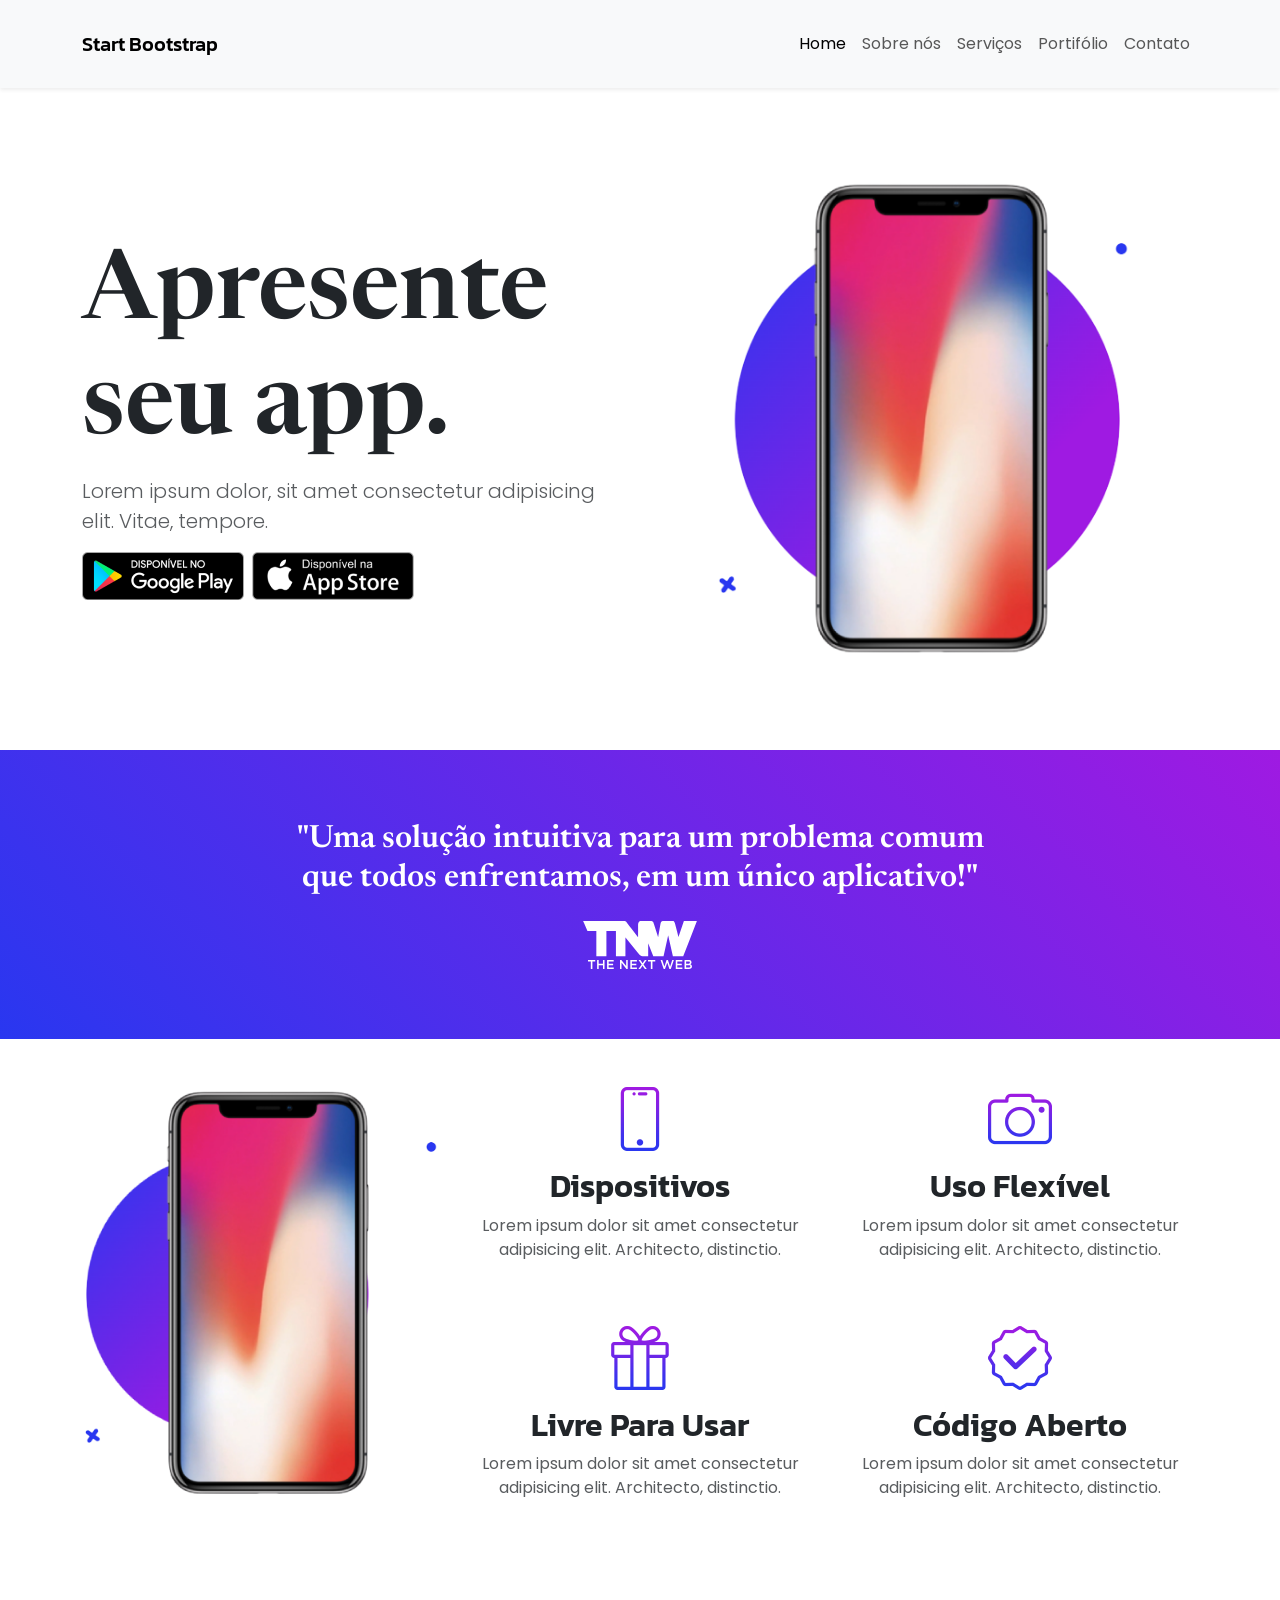
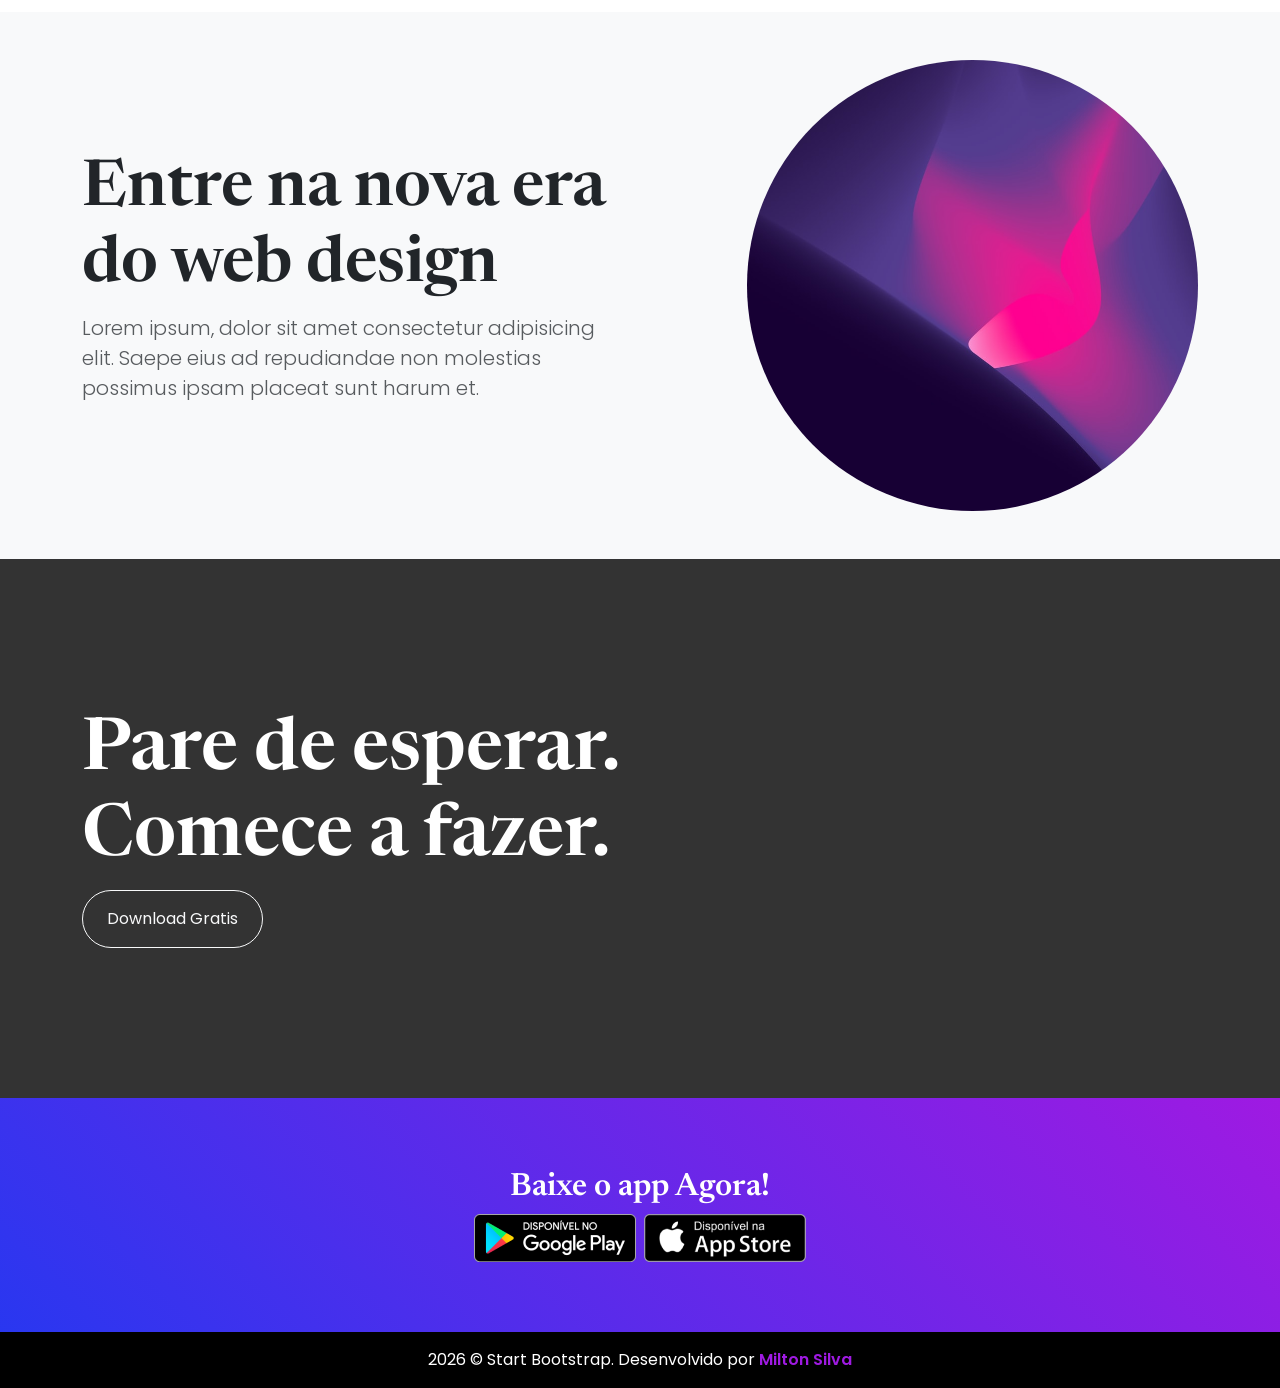
<file: index.html>
<!DOCTYPE html>
<html lang="pt-br">
<head>
    <meta charset="UTF-8">
    <meta name="viewport" content="width=device-width, initial-scale=1.0">
    <title>Start Bootstrap</title>

    <!-- BOOTSTRAP -->
     <link href="https://cdn.jsdelivr.net/npm/bootstrap@5.3.8/dist/css/bootstrap.min.css" rel="stylesheet" integrity="sha384-sRIl4kxILFvY47J16cr9ZwB07vP4J8+LH7qKQnuqkuIAvNWLzeN8tE5YBujZqJLB" crossorigin="anonymous">

      <!-- google fonts -->
        <link rel="preconnect" href="https://fonts.googleapis.com">
        <link rel="preconnect" href="https://fonts.gstatic.com" crossorigin>
        <link href="https://fonts.googleapis.com/css2?family=Kanit:ital,wght@0,100;0,200;0,300;0,400;0,500;0,600;0,700;0,800;0,900;1,100;1,200;1,300;1,400;1,500;1,600;1,700;1,800;1,900&family=Newsreader:ital,opsz,wght@0,6..72,200..800;1,6..72,200..800&family=Poppins:ital,wght@0,100;0,200;0,300;0,400;0,500;0,600;0,700;0,800;0,900;1,100;1,200;1,300;1,400;1,500;1,600;1,700;1,800;1,900&display=swap" rel="stylesheet">

     <!-- CSS SEMPRE DEPOIS DO BOOTSTRAP -->
     <link rel="stylesheet" href="custom\css\style.css">

    
</head>
<body>
            <!-- Inicio cabecalho -->
    <header class="topo py-3 bg-body-tertiary shadow-sm">  <!-- pading e background -->
        <nav class="navbar navbar-expand-lg">
            <div class="container"> 
                <!-- final cabecalho -->

                <!-- logotipo -->
                <a class="navbar-brand" href="#">Start Bootstrap</a>
                <!-- Final logotipo -->
                
                <!-- menu hamburguer -->
                <button class="navbar-toggler" type="button" data-bs-toggle="collapse" data-bs-target="#navbarNav" aria-controls="navbarNav" aria-expanded="false" aria-label="Toggle navigation">
                <span class="navbar-toggler-icon"></span>
                </button>
                
                <!-- navegação -->
                <div class="collapse navbar-collapse" id="navbarNav">
                    <ul class="navbar-nav ms-auto"> <!-- ms-auto alinha o menu a direita -->
                        <li class="nav-item">
                        <a class="nav-link active" aria-current="page" href="#">Home</a>
                        </li>
                        <li class="nav-item">
                        <a class="nav-link" href="#">Sobre nós</a>
                        </li>
                        <li class="nav-item">
                        <a class="nav-link" href="#">Serviços</a>
                        </li>
                        <li class="nav-item">
                        <a class="nav-link" href="#">Portifólio</a>
                        </li>
                        <li class="nav-item">
                        <a class="nav-link" href="#">Contato</a>
                        </li>                       
                    </ul>
                </div>
            </div>
        </nav>
    </header>

    <!-- incio banner -->
     <section id="banner">
        <div class="container">
            <div class="row align-items-md-center">
                <div class="col-md-6 text-center text-md-start mb-5 mb-md-0">
                    <h1 class="display-1">Apresente seu app.</h1>

                    <p class="lead text-body-secondary">Lorem ipsum dolor, sit amet consectetur adipisicing elit. Vitae, tempore.</p>
                    
                    <!-- Botões lojas de Apps -->
                    <div class="d-flex flex-column flex-sm-row justify-content-center  justify-content-md-start">
                        <a href="#" target="_blank" class="mb-2 mb-sm-0 me-sm-2">
                            <img src="assets\img\google-play.png" alt="google play">
                        </a>
                        
                        <a href="#" target="_blank"><img src="assets\img\app-store.png" alt="App play"></a>
                        
                    </div>
                </div>
                
                <!-- Gravura smartphone -->
                <div class="col-md-6 text-center">
                    <img src="assets\img\phone01.png" alt="Smartphone" class= img-fluid>
                </div>
            </div>
        </div>
     </section>
    <!-- final banner -->

    <!-- -----------------------inicio Depoimentos------------------- -->
            <section class="depoimento">
                <div class="container">
                    <div class="row justify-content-center">
                        <div class="col-md-8 text-center text-white">
                            <h2 class="mb-4">"Uma solução intuitiva para um problema comum que todos enfrentamos, em um único aplicativo!"</h2>

                            <img src="assets\img\tnw-logo.svg" alt="The Next Web" style = "height: 3rem">
                        </div>
                    </div>
                </div>
            </section>
    <!-- -----------------------inicio Depoimentos------------------- -->

    <!-- --------------------------Inicio Recursos------------------->
            <section class="recursos py-5">
                <div class="container">
                    <div class="row">
                        <div class="col-lg-4 text-center mb-5 mb-lg-0">
                            <img src="assets\img\phone02.png" alt="Smartphone" class="img-fluid">
                        </div>

                        <div class="col-lg-8">
                            <div class="row text-center">
                                <div class="col-md-6 mb-5">
                                    <img src="assets\img\icones\phone.png" alt="dispositivos" class="img-fluid mb-3">

                                    <h2>Dispositivos</h2>
                                    <p class="text-body-secondary">Lorem ipsum dolor sit amet consectetur adipisicing elit. Architecto, distinctio.</p>

                                </div>

                                <div class="col-md-6 mb-5">
                                    <img src="assets\img\icones\camera.png" alt="Flexível" class="img-fluid mb-3">

                                    <h2>Uso Flexível</h2>
                                    <p class="text-body-secondary">Lorem ipsum dolor sit amet consectetur adipisicing elit. Architecto, distinctio.</p>

                                </div>

                                <div class="col-md-6 mb-5">
                                    <img src="assets\img\icones\gift.png" alt="Livre Para Usar" class="img-fluid mb-3">

                                    <h2>Livre Para Usar</h2>
                                    <p class="text-body-secondary">Lorem ipsum dolor sit amet consectetur adipisicing elit. Architecto, distinctio.</p>

                                </div>

                                <div class="col-md-6 mb-5">
                                    <img src="assets\img\icones\sale.png" alt="Código Aberto" class="img-fluid mb-3">

                                    <h2>Código Aberto</h2>
                                    <p class="text-body-secondary">Lorem ipsum dolor sit amet consectetur adipisicing elit. Architecto, distinctio.</p>

                                </div>
                                                               
                            </div>
                        </div>
                    </div>
                </div>
            </section>
    
    <!-- --------------------------Final Recursos------------------->

    <!-- --------------------------inicio destaque------------------->
            <section class="destaque bg-light py-5">
                <div class="container">
                    <div class="row text-center text-lg-start align-items-center justify-content-lg-between">
                        <div class="col-lg-6">
                            <h2 class="display-3">Entre na nova era do web design</h2>
                            <p class="lead text-body-secondary">Lorem ipsum, dolor sit amet consectetur adipisicing elit. Saepe eius ad repudiandae non molestias possimus ipsam placeat sunt harum et.</p>
                            
                        </div>

                        <div class="col-lg-5">
                            <img src="assets\img\bg.jpg" alt="" class="img-fluid rounded-circle">

                        </div>
                    </div>
                </div>
            </section>
     <!-- --------------------------Final destaque------------------->

     <!-- --------------------------Inicio Parallax------------------->
            <section class="parallax text-white">
                <div class="container">
                    <h2 class="display-2">Pare de esperar. <br> Comece a fazer.</h2>

                    <a href="#" class="btn btn-outline-light py-3 px-4" download>Download Gratis</a>
                </div>
            </section>

      <!-- --------------------------Final Parallax------------------->

      <!-- --------------------------Inicio App------------------->
       <section class="baixe_app">
        <div class="container text-white text-center">
            <h2>Baixe o app Agora!</h2>

             <!-- Botões lojas de Apps -->
                    <div class="d-flex flex-column flex-sm-row justify-content-center">
                        <a href="#" target="_blank" class="mb-2 mb-sm-0 me-sm-2">
                            <img src="assets\img\google-play.png" alt="google play">
                        </a>
                        
                        <a href="#" target="_blank"><img src="assets\img\app-store.png" alt="App play"></a>
                        
                    </div>
        </div>
       </section>
      <!-- --------------------------Final App------------------->

       <!-- ------------------------Inicio rodape----------------->
        <footer class="rodape text-white text-center py-3 bg-black">
            <p class="m-0">2026 &copy; Start Bootstrap. Desenvolvido por <a href="https://github.com/miltonnotforyou" target="_blank">Milton Silva</a></p>

        </footer>
       <!-- ------------------------Final rodape----------------->
    
    <!-- bootstrap js sempre antes do fechamento do body-->
     <script src="https://cdn.jsdelivr.net/npm/bootstrap@5.3.8/dist/js/bootstrap.bundle.min.js" integrity="sha384-FKyoEForCGlyvwx9Hj09JcYn3nv7wiPVlz7YYwJrWVcXK/BmnVDxM+D2scQbITxI" crossorigin="anonymous"></script>
</body>
</html>
</file>
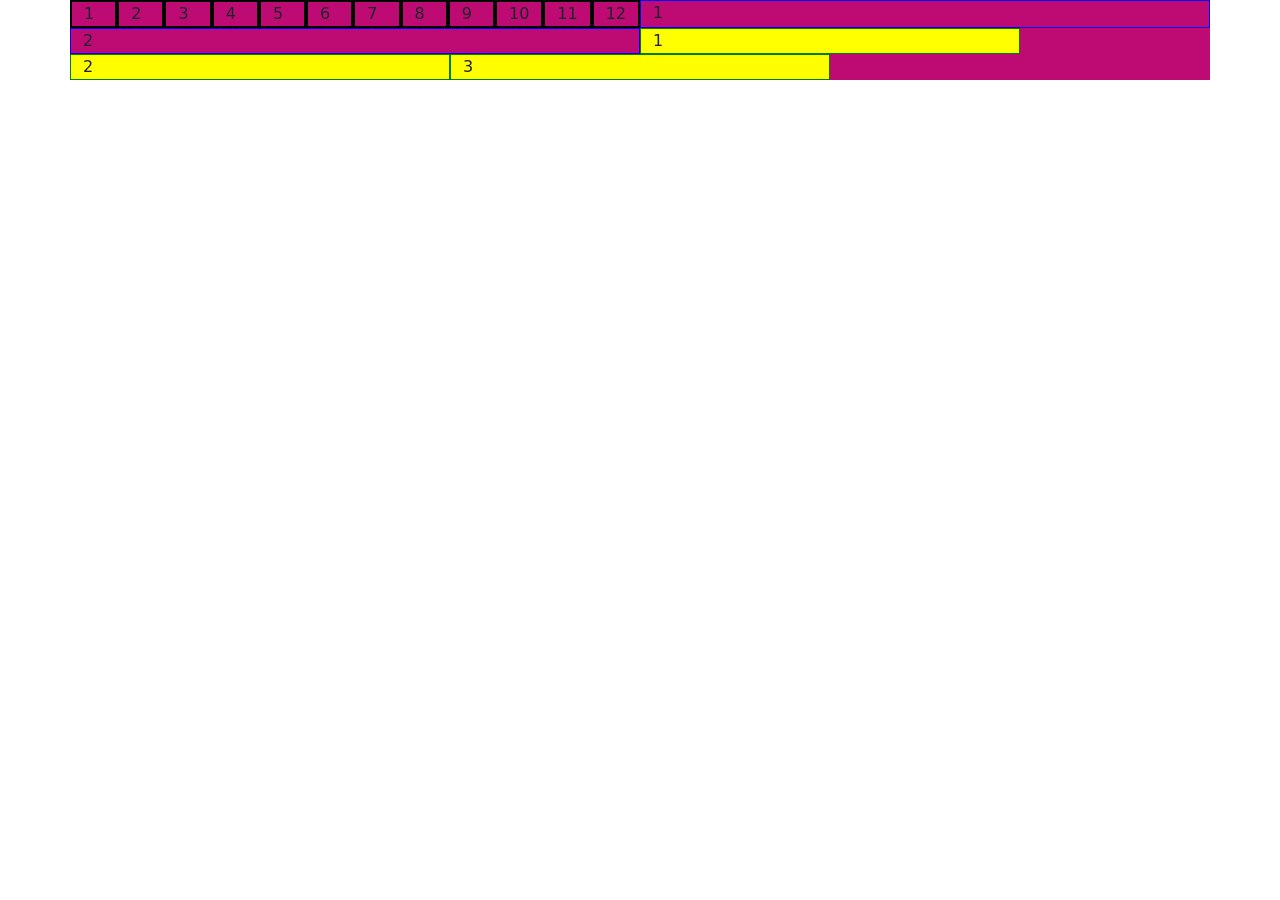
<file: custom/grid2.html>
<!DOCTYPE html>
<html lang="pt-br">
<head>
    <meta charset="UTF-8">
    <meta name="viewport" content="width=device-width, initial-scale=1.0">
    <title>Document</title>

    <!-- BOOTSTRAP -->
     <link href="https://cdn.jsdelivr.net/npm/bootstrap@5.3.8/dist/css/bootstrap.min.css" rel="stylesheet" integrity="sha384-sRIl4kxILFvY47J16cr9ZwB07vP4J8+LH7qKQnuqkuIAvNWLzeN8tE5YBujZqJLB" crossorigin="anonymous">

     <!-- CSS SEMPRE DEPOIS DO BOOTSTRAP -->
     <style>
        .container
        {
            background-color: rgb(189, 11, 115);
        }

        .col
        {            
            border: 2px solid #000;
        }

        .col-md-6
        {
            border: 1px solid blue;
        }

        .col-md-4
        {
            border: 1px solid green;
            background: yellow;
        }

     </style>


</head>
<body>

    <div class="container">
        <div class="row">
                <div class="col">
                    1
                </div>
                <div class="col">
                    2
                </div>  
                <div class="col">
                    3
                </div>
                   <div class="col">
                        4
                    </div>
                    <div class="col">
                        5
                    </div>
                    <div class="col">
                        6
                    </div>
                    <div class="col">
                        7
                    </div>
                    <div class="col">
                        8
                    </div>
                    <div class="col">
                        9
                    </div>
                    <div class="col">
                        10
                    </div>
                    <div class="col">
                        11
                    </div>
                    <div class="col">
                        12
                    </div>

                    <div class="col-md-6">
                        1
                    </div>
                    <div class="col-md-6">
                        2
                    </div>
                    <div class="col-md-4">
                        1
                    </div>
                    <div class="col-md-4">
                        2
                    </div>
                    <div class="col-md-4">
                        3
                    </div>
                </div>
            </div>
        </div>
    </div>
  
    
    <!-- bootstrap js sempre antes do fechamento do body-->
     <script src="https://cdn.jsdelivr.net/npm/bootstrap@5.3.8/dist/js/bootstrap.bundle.min.js" integrity="sha384-FKyoEForCGlyvwx9Hj09JcYn3nv7wiPVlz7YYwJrWVcXK/BmnVDxM+D2scQbITxI" crossorigin="anonymous"></script>
</body>
</html>
</file>
